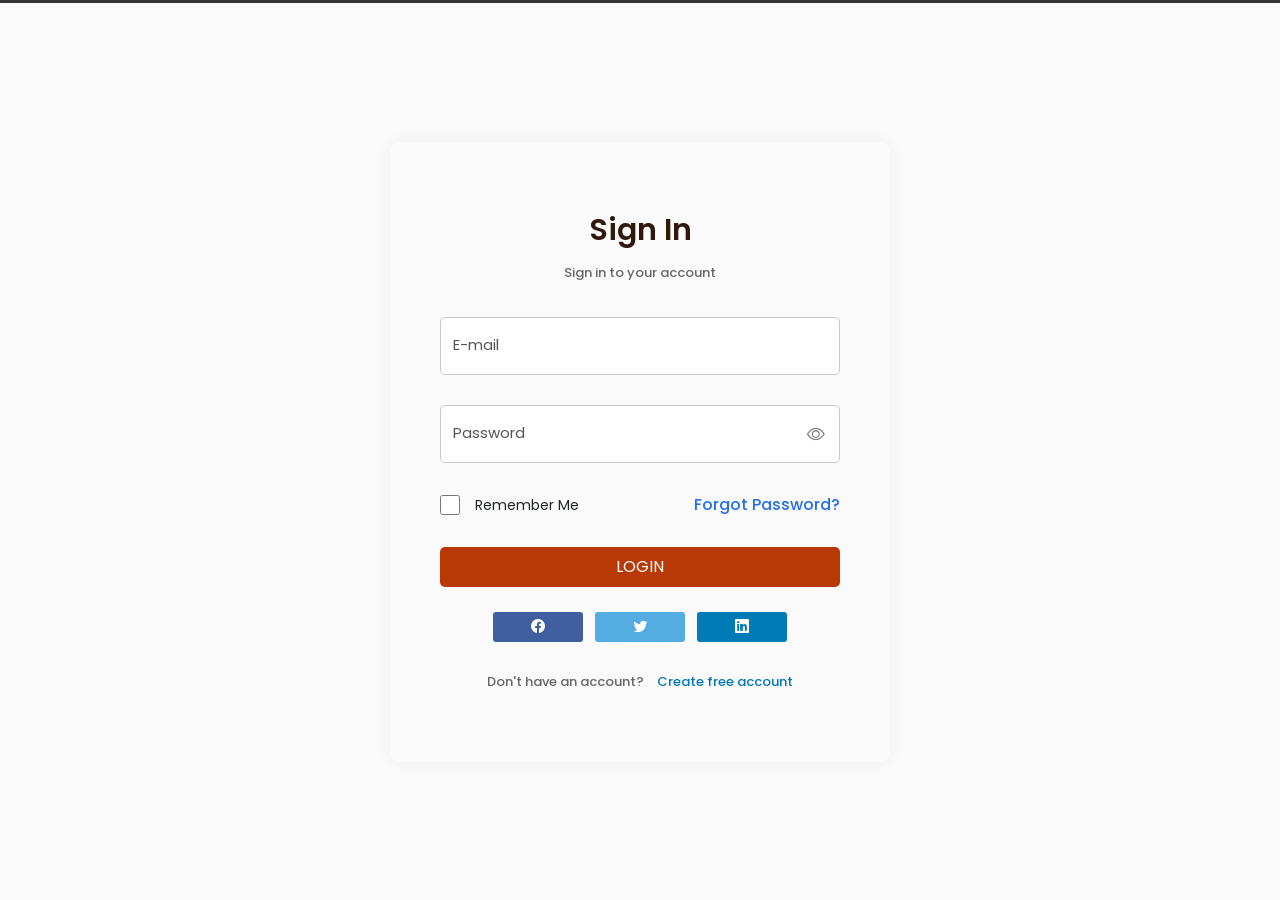
<file: login.html>
<!DOCTYPE html>
<html lang="en">

<head>
    <meta charset="UTF-8">
    <meta name="viewport" content="width=device-width, initial-scale=1.0">

    <title>Sign In</title>

    <!-- Bootstrap CSS -->
    <link
        href="https://cdn.jsdelivr.net/npm/bootstrap@5.3.3/dist/css/bootstrap.min.css"
        rel="stylesheet">

    <!-- Bootstrap Icons -->
    <link
        rel="stylesheet"
        href="https://cdn.jsdelivr.net/npm/bootstrap-icons@1.11.3/font/bootstrap-icons.min.css">

    <!-- Google Font -->
    <link
        href="https://fonts.googleapis.com/css2?family=Poppins:wght@400;500;600;700&display=swap"
        rel="stylesheet">

    <!-- Custom CSS -->
    <link rel="stylesheet" href="css/login.css">
</head>

<body>

    <div class="login-page">

        <div class="login-box">

            <!-- Heading -->
            <div class="login-heading">
                <h1>Sign In</h1>
                <p>Sign in to your account</p>
            </div>

            <!-- Login Form -->
            <form id="loginForm">

                <!-- Email -->
                <div class="form-floating input-group-box">
                    <input
                        type="email"
                        class="form-control"
                        id="email"
                        placeholder="E-mail">

                    <label for="email">E-mail</label>

                    <span class="error-message" id="emailError"></span>
                </div>

                <!-- Password -->
                <div class="form-floating input-group-box password-box">

                    <input
                        type="password"
                        class="form-control"
                        id="password"
                        placeholder="Password">

                    <label for="password">Password</label>

                    <button
                        type="button"
                        class="password-toggle"
                        id="togglePassword">

                        <i class="bi bi-eye"></i>

                    </button>

                    <span
                        class="error-message"
                        id="passwordError">
                    </span>

                </div>

                <!-- Remember + Forgot -->
                <div class="login-options">

                    <div class="remember-box">

                        <input
                            type="checkbox"
                            id="remember">

                        <label for="remember">
                            Remember Me
                        </label>

                    </div>

                    <a href="#" class="forgot-link">
                        Forgot Password?
                    </a>

                </div>

                <!-- Login Button -->
                <button
                    type="submit"
                    class="login-btn">

                    LOGIN

                </button>

                <!-- Social Login -->
                <div class="social-login">

                    <a href="#" class="social-btn facebook">
                        <i class="bi bi-facebook"></i>
                    </a>

                    <a href="#" class="social-btn twitter">
                        <i class="bi bi-twitter"></i>
                    </a>

                    <a href="#" class="social-btn linkedin">
                        <i class="bi bi-linkedin"></i>
                    </a>

                </div>

                <!-- Register -->
                <div class="register-text">

                    <span>Don't have an account?</span>

                    <a href="sigup.html">
                        Create free account
                    </a>

                </div>

            </form>

        </div>

    </div>

    <!-- Custom JS -->
    <script src="login.html"></script>

</body>

</html>
</file>
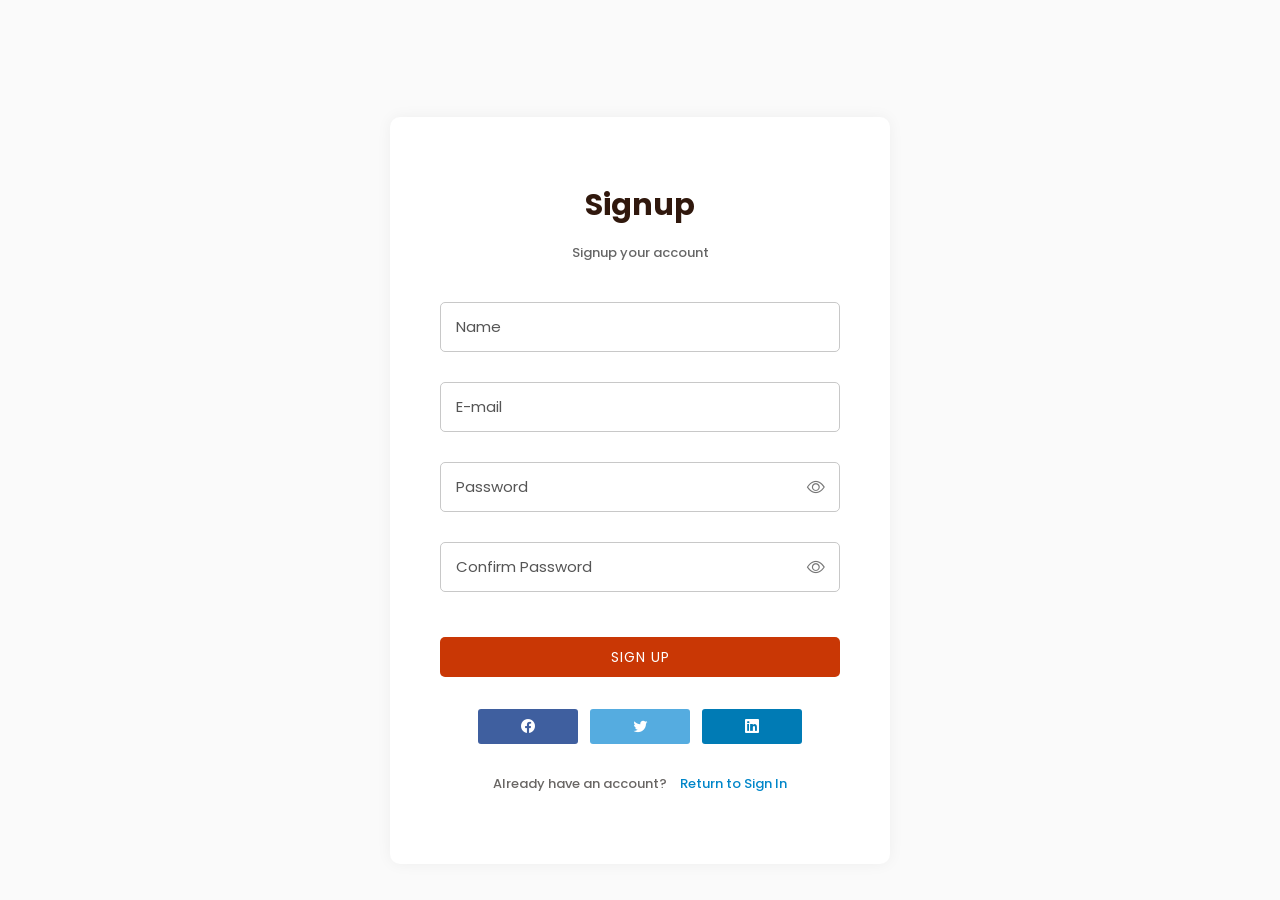
<file: sigup.html>
<!DOCTYPE html>
<html lang="en">

<head>
    <meta charset="UTF-8">
    <meta name="viewport" content="width=device-width, initial-scale=1.0">

    <title>Signup</title>

    <!-- Bootstrap CSS -->
    <link
        href="https://cdn.jsdelivr.net/npm/bootstrap@5.3.3/dist/css/bootstrap.min.css"
        rel="stylesheet">

    <!-- Bootstrap Icons -->
    <link
        rel="stylesheet"
        href="https://cdn.jsdelivr.net/npm/bootstrap-icons@1.11.3/font/bootstrap-icons.min.css">

    <!-- Google Font -->
    <link
        href="https://fonts.googleapis.com/css2?family=Poppins:wght@400;500;600;700&display=swap"
        rel="stylesheet">

    <!-- Custom CSS -->
    <link rel="stylesheet" href="css/sighup.css">

</head>

<body>

    <div class="signup-page">

        <div class="signup-box">

            <!-- Heading -->
            <div class="signup-heading">

                <h1>Signup</h1>

                <p>Signup your account</p>

            </div>


            <!-- Signup Form -->
            <form id="signupForm" novalidate>


                <!-- Name -->
                <div class="form-floating input-box">

                    <input
                        type="text"
                        class="form-control"
                        id="name"
                        placeholder="Full Name"
                        autocomplete="name">

                    <label for="name">Name</label>

                    <span
                        class="error-message"
                        id="nameError">
                    </span>

                </div>


                <!-- Email -->
                <div class="form-floating input-box">

                    <input
                        type="email"
                        class="form-control"
                        id="email"
                        placeholder="E-mail"
                        autocomplete="email">

                    <label for="email">E-mail</label>

                    <span
                        class="error-message"
                        id="emailError">
                    </span>

                </div>


                <!-- Password -->
                <div class="form-floating input-box password-box">

                    <input
                        type="password"
                        class="form-control"
                        id="password"
                        placeholder="Password"
                        autocomplete="new-password">

                    <label for="password">Password</label>

                    <button
                        type="button"
                        class="password-toggle"
                        id="togglePassword">

                        <i class="bi bi-eye"></i>

                    </button>

                    <span
                        class="error-message"
                        id="passwordError">
                    </span>

                </div>


                <!-- Confirm Password -->
                <div class="form-floating input-box password-box">

                    <input
                        type="password"
                        class="form-control"
                        id="confirmPassword"
                        placeholder="Confirm Password"
                        autocomplete="new-password">

                    <label for="confirmPassword">
                        Confirm Password
                    </label>

                    <button
                        type="button"
                        class="password-toggle"
                        id="toggleConfirmPassword">

                        <i class="bi bi-eye"></i>

                    </button>

                    <span
                        class="error-message"
                        id="confirmPasswordError">
                    </span>

                </div>


                <!-- Sign Up Button -->
                <button
                    type="submit"
                    class="signup-btn">

                    SIGN UP

                </button>


                <!-- Social Buttons -->
                <div class="social-login">

                    <a href="#" class="social-btn facebook">
                        <i class="bi bi-facebook"></i>
                    </a>

                    <a href="#" class="social-btn twitter">
                        <i class="bi bi-twitter"></i>
                    </a>

                    <a href="#" class="social-btn linkedin">
                        <i class="bi bi-linkedin"></i>
                    </a>

                </div>


                <!-- Login -->
                <div class="login-text">

                    <span>
                        Already have an account?
                    </span>

                    <a href="login.html">
                        Return to Sign In
                    </a>

                </div>

            </form>

        </div>

    </div>


    <!-- Custom JS -->
    <script src="js/signup.js"></script>

</body>

</html>
</file>
<file: css/login.css>
* {
    margin: 0;
    padding: 0;
    box-sizing: border-box;
}

body {
    font-family: 'Poppins', sans-serif;
    background: #fafafa;
}


/* =========================
   LOGIN PAGE
========================= */
.login-page {
    min-height: 100vh;
    display: flex;
    align-items: center;
    justify-content: center;
    padding: 80px 0;
    border-top: 3px solid #333;
}

/* =========================
   LOGIN BOX
========================= */
.login-box {
    width: 100%;
    max-width: 500px;
    padding: 70px 50px;
    border-radius: 10px;
    box-shadow: 0 0 15px rgba(0,0,0,.05);
}

/* =========================
   HEADING
========================= */

.login-heading {
    text-align: center;

    margin-bottom: 35px;
}
.login-heading h1 {
    font-size: 30px;
    font-weight: 600;
    color: #30180d;
    margin-bottom: 15px;
    font-family: 'Poppins';
}
.login-heading p {
    font-size: 13px;
    color: #666;
    margin-bottom: 30px;
    font-weight: 500;
    font-family: 'Poppins';
}


/* =========================
   INPUT
========================= */

.input-group-box {
    position: relative;

    margin-bottom: 30px;
}
.form-floating > .form-control {
    height: 1.4375em;
    border: 1px solid #c8c8c8;
    border-radius: 5px;
    font-size: 13px;
    color: currentColor;
    box-shadow: none;
    padding: 16.5px 14px;
}
.form-floating > .form-control:focus {
    border-color: #777;

    box-shadow: none;
}


/* Floating Label */

.form-floating > label {
    color: #555;

    font-size: 15px;
}


/* =========================
   PASSWORD
========================= */

.password-box .form-control {
    padding-right: 55px;
}

.password-toggle {
    position: absolute;

    right: 15px;
    top: 50%;

    transform: translateY(-50%);

    border: none;

    background: transparent;

    color: #777;

    font-size: 18px;

    z-index: 10;

    cursor: pointer;
}

.password-toggle:hover {
    color: #222;
}


/* =========================
   ERROR
========================= */

.error-message {
    position: absolute;

    left: 0;
    bottom: -22px;

    font-size: 12px;

    color: #dc3545;
}

.input-error {
    border-color: #dc3545 !important;
}


/* =========================
   OPTIONS
========================= */

.login-options {
    display: flex;

    align-items: center;

    justify-content: space-between;

    margin-top: 30px;

    margin-bottom: 30px;
}


/* Remember */

.remember-box {
    display: flex;

    align-items: center;

    gap: 15px;
}
.remember-box input {
    width: 20px;
    height: 20px;
    cursor: pointer;
    accent-color: #666;
    color: rgb(0 0 0 / 60%);
}
.remember-box label {
    font-size: 14px;
    color: #212529;
    cursor: pointer;
}

/* Forgot Password */

.forgot-link {
    font-size: 16px;

    font-weight: 500;

    color: #246fea;

    text-decoration: none;
}

.forgot-link:hover {
    text-decoration: underline;
}


/* =========================
   LOGIN BUTTON
========================= */
.login-btn {
    width: 100%;
    height: 40px;
    border: none;
    border-radius: 5px;
    background: #b83806!important;
    color: #fff;
    font-size: 16px;
    cursor: pointer;
    transition: 0.3s;
}
.login-btn:hover {
    background: #a92e04;
}


/* =========================
   SOCIAL
========================= */

.social-login {
    display: flex;

    justify-content: center;

    gap: 12px;

    margin-top: 25px;
}
.social-btn {
    width: 90px;
    height: 30px;
    display: flex;
    align-items: center;
    justify-content: center;
    border-radius: 3px;
    color: #fff;
    font-size: 14px;
    text-decoration: none;
    transition: 0.3s;
}


/* Facebook */

.facebook {
    background: #3f5f9f;
}

.facebook:hover {
    background: #304d87;

    color: #fff;
}


/* Twitter */

.twitter {
    background: #55ace0;
}

.twitter:hover {
    background: #3b96ca;

    color: #fff;
}


/* LinkedIn */

.linkedin {
    background: #007bb5;
}

.linkedin:hover {
    background: #006492;

    color: #fff;
}


/* =========================
   REGISTER
========================= */
.register-text {
    text-align: center;
    margin-top: 30px;
    font-size: 13px;
    color: #666;
    font-family: 'Poppins';
    font-weight: 500;
}

.register-text a {
    color: #0077b5;

    text-decoration: none;

    margin-left: 10px;

    font-weight: 500;
}

.register-text a:hover {
    text-decoration: underline;
}


/* =========================
   RESPONSIVE
========================= */

@media (max-width: 767px) {

    .login-page {
        padding: 25px 15px;
    }
    
    .shape-1f {
       display: none;
    }

    .shape-2 {
       display: none;
    }
    .banner-section {
    
    min-height: 300px;
   
}

    .login-box {
        min-height: auto;

        padding: 50px 25px;

        border-radius: 10px;
    }

    .login-heading h1 {
        font-size: 34px;

        margin-bottom: 18px;
    }

    .login-heading p {
        font-size: 15px;
    }

    .login-options {
        margin-top: 30px;

        margin-bottom: 30px;
    }

    .remember-box {
        gap: 10px;
    }

    .remember-box input {
        width: 21px;
        height: 21px;
    }

    .remember-box label {
        font-size: 14px;
    }

    .forgot-link {
        font-size: 14px;
    }

    .social-btn {
        width: 30%;
    }

    .register-text {
        font-size: 13px;
    }

    .register-text a {
        margin-left: 5px;
    }
}


/* =========================
   SMALL MOBILE
========================= */

@media (max-width: 400px) {

    .login-box {
        padding: 40px 18px;
    }

    .login-heading h1 {
        font-size: 30px;
    }

    .login-options {
        align-items: flex-start;
    }

    .remember-box label {
        font-size: 13px;
    }

    .forgot-link {
        font-size: 13px;
    }

    .social-login {
        gap: 8px;
    }

    .social-btn {
        width: 31%;
    }

    .register-text {
        display: flex;

        flex-direction: column;

        gap: 8px;
    }

    .register-text a {
        margin-left: 0;
    }
}
</file>
<file: css/sighup.css>
* {
    margin: 0;
    padding: 0;
    box-sizing: border-box;
}

body {
    font-family: 'Poppins', sans-serif;
    background: #fafafa;
}


/* =========================
   SIGNUP PAGE
========================= */
.signup-page {
    min-height: 100vh;
    display: flex;
    justify-content: center;
    align-items: center;
    padding: 80px 0 0;
}

/* =========================
   SIGNUP BOX
========================= */
.signup-box {
    width: 100%;
    max-width: 500px;
    background: #fff;
    padding: 70px 50px;
    border-radius: 10px;
    box-shadow: 0 0 15px rgba(0,0,0,.05);
}

/* =========================
   HEADING
========================= */

.signup-heading {
    text-align: center;

    margin-bottom: 40px;
}

.signup-heading h1 {
    font-size: 30px;

    font-weight: 700;

    color: #30180d;

    margin-bottom: 20px;
}

.signup-heading p {
    font-size: 13px;

    color: #666;

    margin: 0;
    font-weight: 500;
}


/* =========================
   INPUT
========================= */

.input-box {
    position: relative;

    margin-bottom: 30px;
}
.form-floating > .form-control {
    height: 50px;
    min-height: 50px;
    border: 1px solid #c8c8c8;
    border-radius: 5px;
    font-size: 13px;
    color: #111;
    box-shadow: none;
    padding-left: 16px;
}

.form-floating > .form-control:focus {
    border-color: #777;

    box-shadow: none;
}


/* Label */

.form-floating > label {
    color: #555;

    font-size: 15px;

    padding-left: 16px;
}


/* =========================
   PASSWORD
========================= */

.password-box .form-control {
    padding-right: 55px;
}
.form-floating>label {
    position: absolute;
    top: 0;
    left: 0;
    z-index: 2;
    height: 100%;
    padding: 13px 15px;
    overflow: hidden;
    text-align: start;
    text-overflow: ellipsis;
    white-space: nowrap;
    pointer-events: none;
    border: var(--bs-border-width) solid transparent;
    transform-origin: 0 0;
    transition: opacity .1s ease-in-out,transform .1s ease-in-out;
}
.password-toggle {
    position: absolute;

    right: 15px;
    top: 50%;

    transform: translateY(-50%);

    border: none;

    background: transparent;

    color: #777;

    font-size: 18px;

    cursor: pointer;

    z-index: 10;
}

.password-toggle:hover {
    color: #222;
}


/* =========================
   ERROR
========================= */

.error-message {
    position: absolute;

    left: 0;
    bottom: -21px;

    font-size: 12px;

    color: #dc3545;
}

.input-error {
    border-color: #dc3545 !important;
}


/* =========================
   SIGNUP BUTTON
========================= */
.signup-btn {
    width: 100%;
    height: 40px;
    border: none;
    border-radius: 5px;
    background: #c93705;
    color: #fff;
    font-size: 14px;
    font-weight: 400;
    cursor: pointer;
    margin-top: 15px;
    transition: 0.3s ease;
    letter-spacing: 1px;
}

.signup-btn:hover {
    background: #a92e04;
}


/* =========================
   SOCIAL
========================= */

.social-login {
    display: flex;

    justify-content: center;

    gap: 12px;

    margin-top: 32px;
}
.social-btn {
    width: 100px;
    height: 35px;
    display: flex;
    justify-content: center;
    align-items: center;
    border-radius: 3px;
    color: #fff;
    text-decoration: none;
    font-size: 14px;
    transition: 0.3s ease;
}


/* Facebook */

.facebook {
    background: #3f5f9f;
}

.facebook:hover {
    background: #304d87;

    color: #fff;
}


/* Twitter */

.twitter {
    background: #55ace0;
}

.twitter:hover {
    background: #3b96ca;

    color: #fff;
}


/* LinkedIn */

.linkedin {
    background: #007bb5;
}

.linkedin:hover {
    background: #006492;

    color: #fff;
}


/* =========================
   LOGIN TEXT
========================= */

.login-text {
    text-align: center;

    margin-top: 30px;

    font-size: 13px;

    color: #696664;
    font-weight: 500;
}

.login-text a {
    color: #0086c9;

    text-decoration: none;

    margin-left: 10px;

    font-weight: 500;
}

.login-text a:hover {
    text-decoration: underline;
}


/* =========================
   RESPONSIVE
========================= */

@media (max-width: 767px) {

    .signup-page {
        padding: 25px 15px;
    }

    
    .shape-1f {
       display: none;
    }

    .shape-2 {
       display: none;
    }
    .banner-section {
    
    min-height: 300px;
   
}
    .signup-box {
        min-height: auto;

        padding: 50px 25px;

        border-radius: 10px;
    }

    .signup-heading h1 {
        font-size: 34px;

        margin-bottom: 18px;
    }

    .signup-heading p {
        font-size: 15px;
    }

    .social-btn {
        width: 30%;
    }

    .login-text {
        font-size: 13px;
    }

    .login-text a {
        margin-left: 5px;
    }
}


/* =========================
   SMALL MOBILE
========================= */

@media (max-width: 400px) {

    .signup-box {
        padding: 40px 18px;
    }

    .signup-heading h1 {
        font-size: 30px;
    }

    .social-login {
        gap: 8px;
    }

    .social-btn {
        width: 31%;
    }

    .login-text {
        display: flex;

        flex-direction: column;

        gap: 8px;
    }

    .login-text a {
        margin-left: 0;
    }
}
</file>
